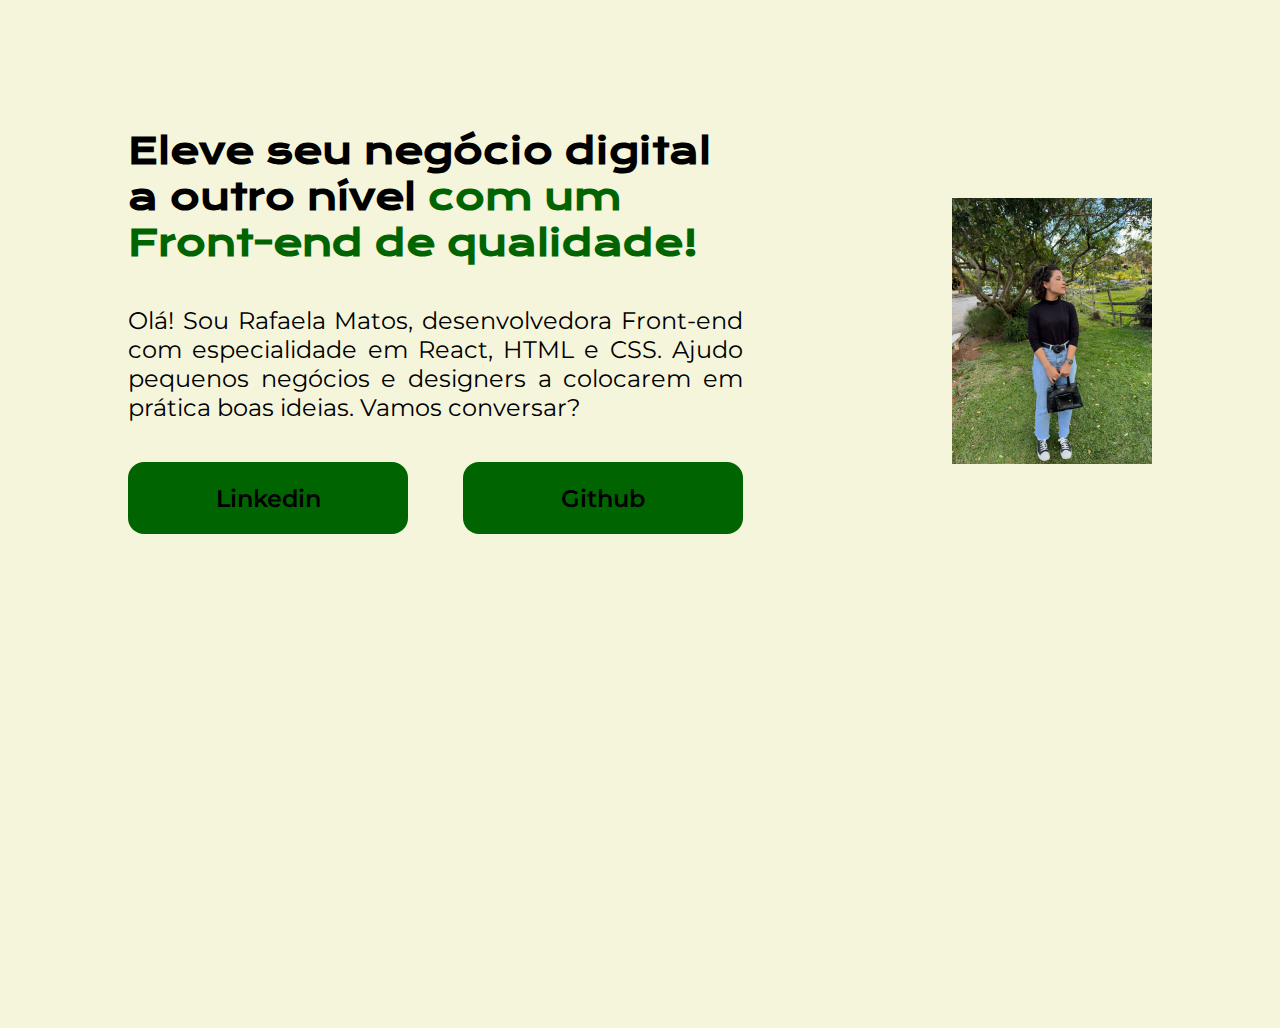
<file: index.html>
<!DOCTYPE html>
<html lang="pt-br">
<head>
     <meta charset="UTF-8">
     <meta http-equiv="X-UA-Compatible" content=" IE=edge">
     <meta name="viewport" content="width=device-width, inital-scale= 1.0">
     <title> Portifolio</title>
     <link rel="stylesheet" href="styles.css">
</head>
<body>
    <header></header>
    <main class="apresentacao">
        <section class="apresentacao__conteudo">
            <h1 class="apresentacao__conteudo__titulo"> Eleve seu negócio digital a outro nível<strong class="titulo-destaque"> com um Front-end de qualidade!</strong></h1>
            <p class="apresentacao__conteudo__texto">Olá! Sou Rafaela Matos, desenvolvedora Front-end com especialidade em React, HTML e CSS. Ajudo pequenos negócios e designers a colocarem em prática boas ideias. Vamos conversar?</p>
        <div class="apresentacao__links">
            <a class="apresentacao__links__link" href="https://www.linkedin.com/in/rafaela-matos-cardoso-severo">Linkedin</a>
            <a class="apresentacao__links__link" href="https://github.com/Rafamcs ">Github</a>
        </div>
        </section>  
            <img class="imagem" src="imagem.png" alt="Foto da Rafela Matos">
    </main>
<footer></footer>
</body>
</html>
</file>
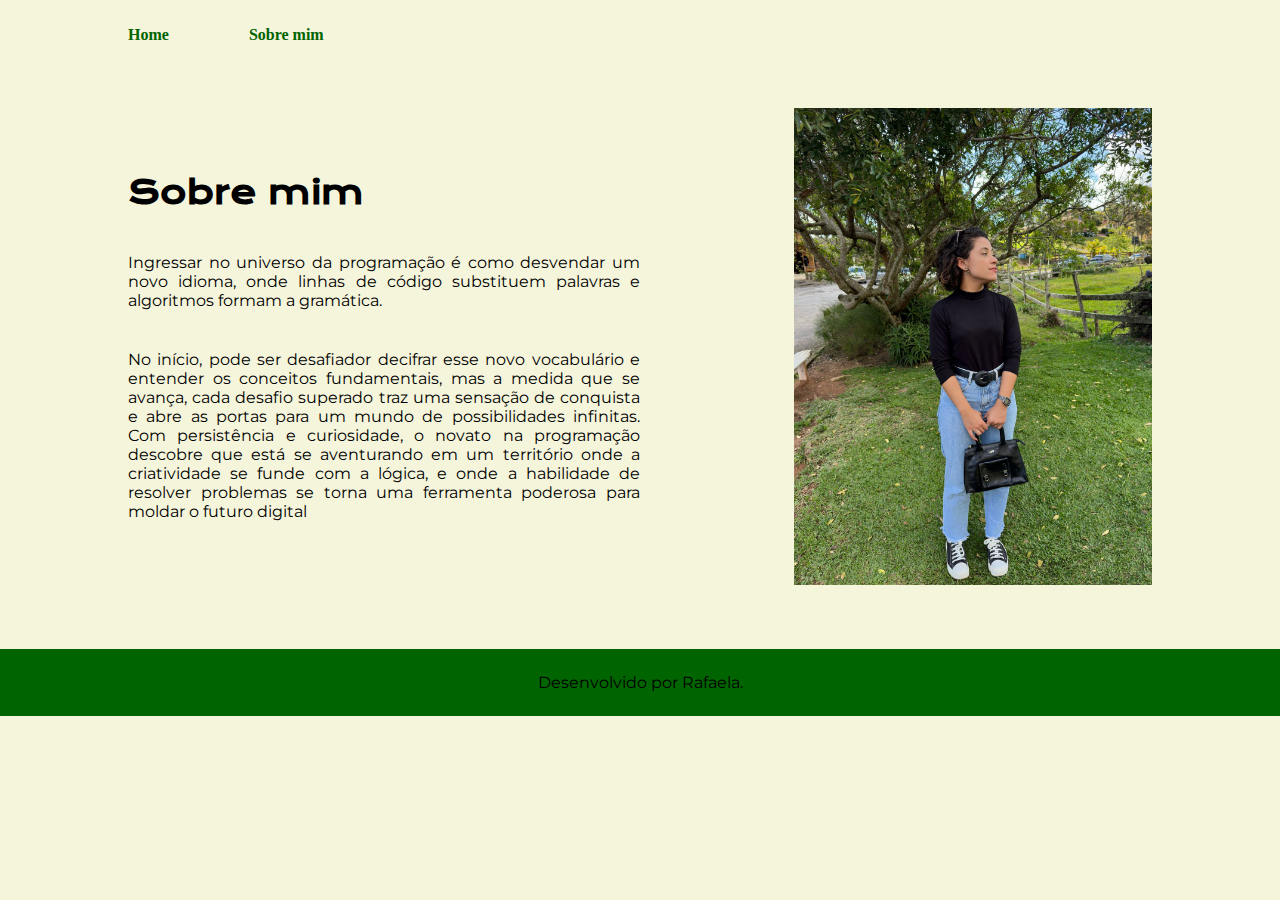
<file: about.html>
<!DOCTYPE html>
<html lang="en">
<head>
    <meta charset="UTF-8">
    <meta http-equiv="X-UA-Compatible" content=" IE=edge">
    <meta name="viewport" content="width=device-width, initial-scale=1.0">
    <title>Sobre mim</title>
    <link rel="stylesheet" href="./styles/styles.css">
</head>
<body>
    <header class="cabecalho">
        <nav class="cabecalho__menu">
            <a class="cabecalho__menu__link" href="index.html">Home</a>
            <a class="cabecalho__menu__link" href="about.html">Sobre mim</a>
        </nav>
    </header>
    <main class="apresentacao">
        <section class="apresentacao__conteudo">
            <h1 class= "apresentacao__conteudo__titulo"> Sobre mim</h1>
            <p class="apresentacao__conteudo__texto">Ingressar no universo da programação é como desvendar um novo idioma, onde linhas de código substituem palavras e algoritmos formam a gramática.</p>
            <p class="apresentacao__conteudo__texto"> No início, pode ser desafiador decifrar esse novo vocabulário e entender os conceitos fundamentais, mas a medida que se avança, cada desafio superado traz uma sensação de conquista e abre as portas para um mundo de possibilidades infinitas. Com persistência e curiosidade, o novato na programação descobre que está se aventurando em um território onde a criatividade se funde com a lógica, e onde a habilidade de resolver problemas se torna uma ferramenta poderosa para moldar o futuro digital</p>
        </section>
        <img class="imagem" src="./assets/imagem.png" alt="Foto da Rafela Matos">
    </main>
    <footer class="rodape">
        <p> Desenvolvido por Rafaela.</p>
    </footer>       
</body>
</html>
</file>
<file: styles.css>
@import url('https://fonts.googleapis.com/css2?family=Krona+One&family=Montserrat:wght@400;600&display=swap');

*{
    margin:0;
    padding:0;
}

body{
    height: 100vh;
    box-sizing: border-box;
    background-color:beige;
    color:black;
}

.titulo-destaque {
    color:darkgreen
}

.apresentacao{
    margin:10%;
    display:flex;
    align-items:center;
    justify-content: space-between;
}

.imagem {
    width: 200px; /* Defina a largura desejada */
    height: auto; /* Mantém a proporção da imagem */
}

.apresentacao__conteudo{
    width: 615px;
    display: flex;
    flex-direction: column;
    gap: 40px;
}

.apresentacao__conteudo__titulo{
    font-size: 36px;
    font-family:'Krona One', sans-serif;
}

.apresentacao__conteudo__texto{
    font-size: 24px;
    font-family:'Montserrat', sans-serif;
    text-align: justify ;
}

.apresentacao__links{
    display: flex;
    justify-content: space-between;
}

.apresentacao__links__link{
    background-color: darkgreen;
    width: 280px;
    text-align: center;
    border-radius: 16px;
    font-size: 24px;
    font-weight: 600;
    padding: 21.5px 0;
    text-decoration: none;
    color:#000000;
    font-family: 'Montserrat', sans-serif;
}
</file>
<file: styles/styles.css>
@import url('https://fonts.googleapis.com/css2?family=Krona+One&family=Montserrat:wght@400;600&display=swap');

:root{
    --cor-primaria: beige;
    --cor-secundaria: darkgreen;
    --cor-terciaria: black;
    --cor-hover: bisque;

    --fonte-primaria: 'Krona One', sans-serif;
    --fonte-secundaria: 'Montserrat', sans-serif;
}

*{
    margin:0;
    padding:0;
}

body{
    box-sizing: border-box;
    background-color:var(--cor-primaria);
    color:var(--cor-terciaria);
}

.cabecalho{
    padding:2% 0% 0% 10%;
}

.cabecalho__menu{
    display: flex;
    gap:80px;
}

.cabecalho__menu__link{
    font-family:var(--font-secundaria);
    font-size:  1.5 rem;
    font-weight: 600;
    color: var(--cor-secundaria);
    text-decoration: none;
}

.apresentacao{
    padding:5% 10%;
    display:flex;
    align-items:center;
    justify-content: space-between;
    gap: 82px;
}

.imagem {
    width:  35%; 
    height: auto; 
}

.apresentacao__conteudo{
    width: 50%;
    display: flex;
    flex-direction: column;
    gap: 40px;
}

.apresentacao__conteudo__titulo{
    font-size: 2.25 rem;
    font-family: var(--fonte-primaria);
}

.titulo-destaque {
    color: var(--cor-secundaria)
}
.apresentacao__conteudo__texto{
    font-size: 1.5 rem;
    font-family:var(--fonte-secundaria);
    text-align: justify ;
}

.apresentacao__links{
    display: flex;
    flex-direction: column;
    justify-content: space-between;
    align-items: center;
    gap: 32px;
}

.apresentacao__links__subtitulo{
    font-family: var(--fonte-primaria);
    font-weight: 400;
    font-size: 24px;
}

.apresentacao__links__navegacao{
    display: flex;
    justify-content: center;
    gap: 16px;
    border: 2px solid var(--cor-secundaria);
    width: 50%;
    text-align: center;
    border-radius: 16px;
    font-size: 1.5 rem;
    font-weight: 600;
    padding: 21.5px 0;
    text-decoration: none;
    color:var(--cor-terciaria);
    font-family: var(--fonte-secundaria)
}

.apresentacao__links__link:hover{
    background-color: var(--cor-hover);
}

.rodape{
    padding: 24px;
    color: var(--cor-terciaria);
    background-color: var(--cor-secundaria);
    text-align: center;
    font-family: var(--fonte-secundaria);
    font-size: 1.5 rem;
    font-weight: 400;
}


@media (max-width:1200px) {
      .cabecalho{
          padding:6%;
      }
    
       .cabecalho__menu{
        justify-content: center;
       }
     
       .apresentacao{
         flex-direction: column-reverse;
        padding: 5%;
        }

        .apresentacao__conteudo{
          width: auto;
        }
}
</file>
